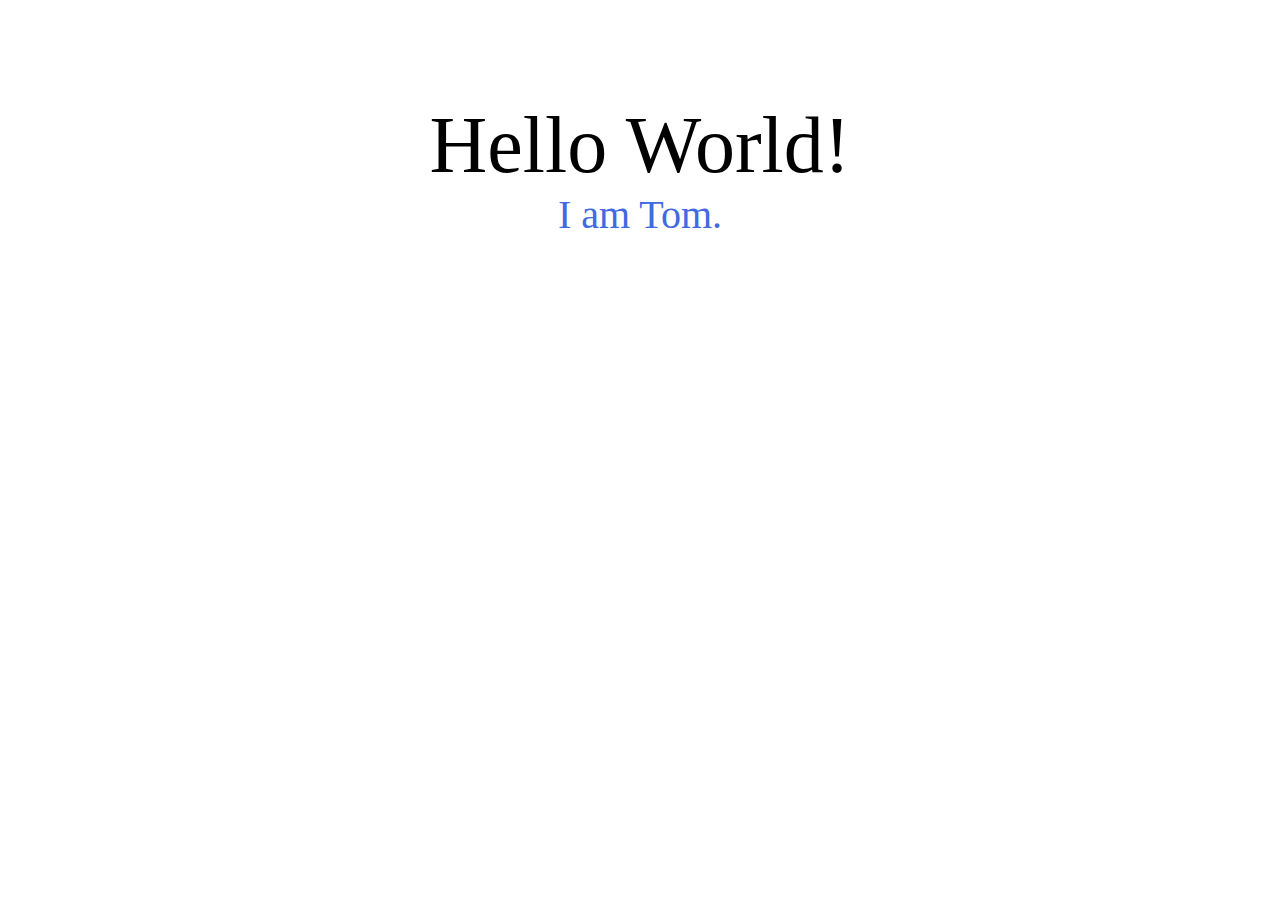
<file: Lesson40/index.html>
<!DOCTYPE html>
<html lang="en">
  <head>
    <meta charset="UTF-8" />
    <meta name="viewport" content="width=device-width, initial-scale=1.0" />
    <meta http-equiv="X-UA-Compatible" content="ie=edge" />
    <link type="text/css" rel="stylesheet" href="style.css" />
    <title>First Web</title>
  </head>
  <body>
    <div class="mainText" style="color: #000;">
      Hello World!
    </div>
    <div style="text-align: center; font-size: 40px; color: royalblue;">
      I am Tom.
    </div>
  </body>
</html>
</file>
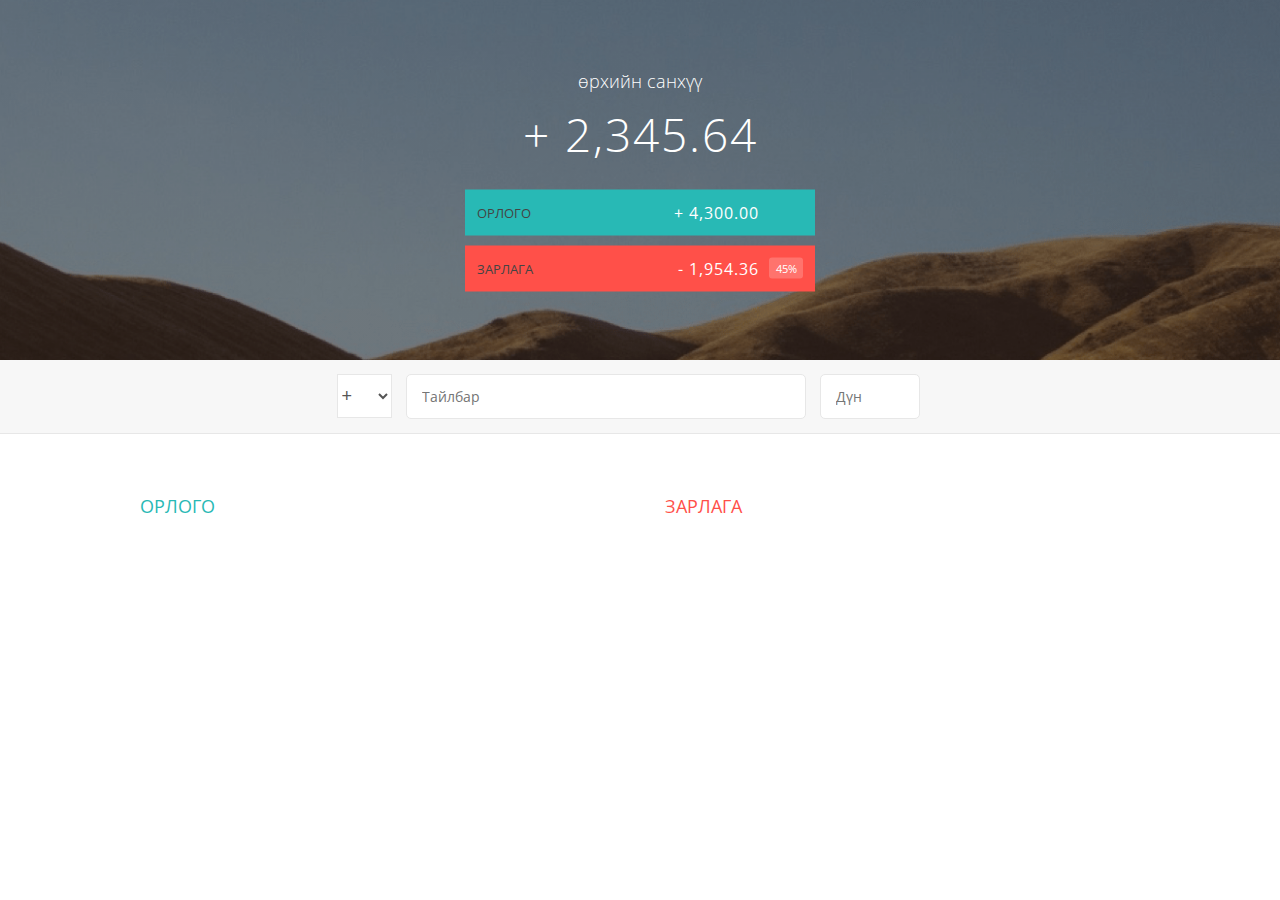
<file: Lesson62/index.html>
<!DOCTYPE html>
<html lang="en">
  <head>
    <meta charset="UTF-8" />
    <link
      href="https://fonts.googleapis.com/css?family=Open+Sans:100,300,400,600"
      rel="stylesheet"
      type="text/css"
    />
    <link
      href="https://code.ionicframework.com/ionicons/2.0.1/css/ionicons.min.css"
      rel="stylesheet"
      type="text/css"
    />
    <link type="text/css" rel="stylesheet" href="style.css" />
    <title>Өрхийн санхүү</title>
  </head>
  <body>
    <div class="top">
      <div class="budget">
        <div class="budget__title">
          <span class="budget__title--month"></span> өрхийн санхүү
        </div>

        <div class="budget__value">+ 2,345.64</div>

        <div class="budget__income clearfix">
          <div class="budget__income--text">Орлого</div>
          <div class="right">
            <div class="budget__income--value">+ 4,300.00</div>
            <div class="budget__income--percentage">&nbsp;</div>
          </div>
        </div>

        <div class="budget__expenses clearfix">
          <div class="budget__expenses--text">Зарлага</div>
          <div class="right clearfix">
            <div class="budget__expenses--value">- 1,954.36</div>
            <div class="budget__expenses--percentage">45%</div>
          </div>
        </div>
      </div>
    </div>

    <div class="bottom">
      <div class="add">
        <div class="add__container">
          <select class="add__type">
            <option value="inc">+</option>
            <option value="exp">-</option>
          </select>
          <input type="text" class="add__description" placeholder="Тайлбар" />
          <input type="number" class="add__value" placeholder="Дүн" />
          <button class="add__btn">
            <i class="ion-ios-checkmark-outline"></i>
          </button>
        </div>
      </div>

      <div class="container clearfix">
        <div class="income">
          <h2 class="icome__title">Орлого</h2>

          <div class="income__list"></div>
        </div>

        <div class="expenses">
          <h2 class="expenses__title">Зарлага</h2>

          <div class="expenses__list"></div>
        </div>
      </div>
    </div>

    <script src="app.js"></script>
  </body>
</html>
</file>
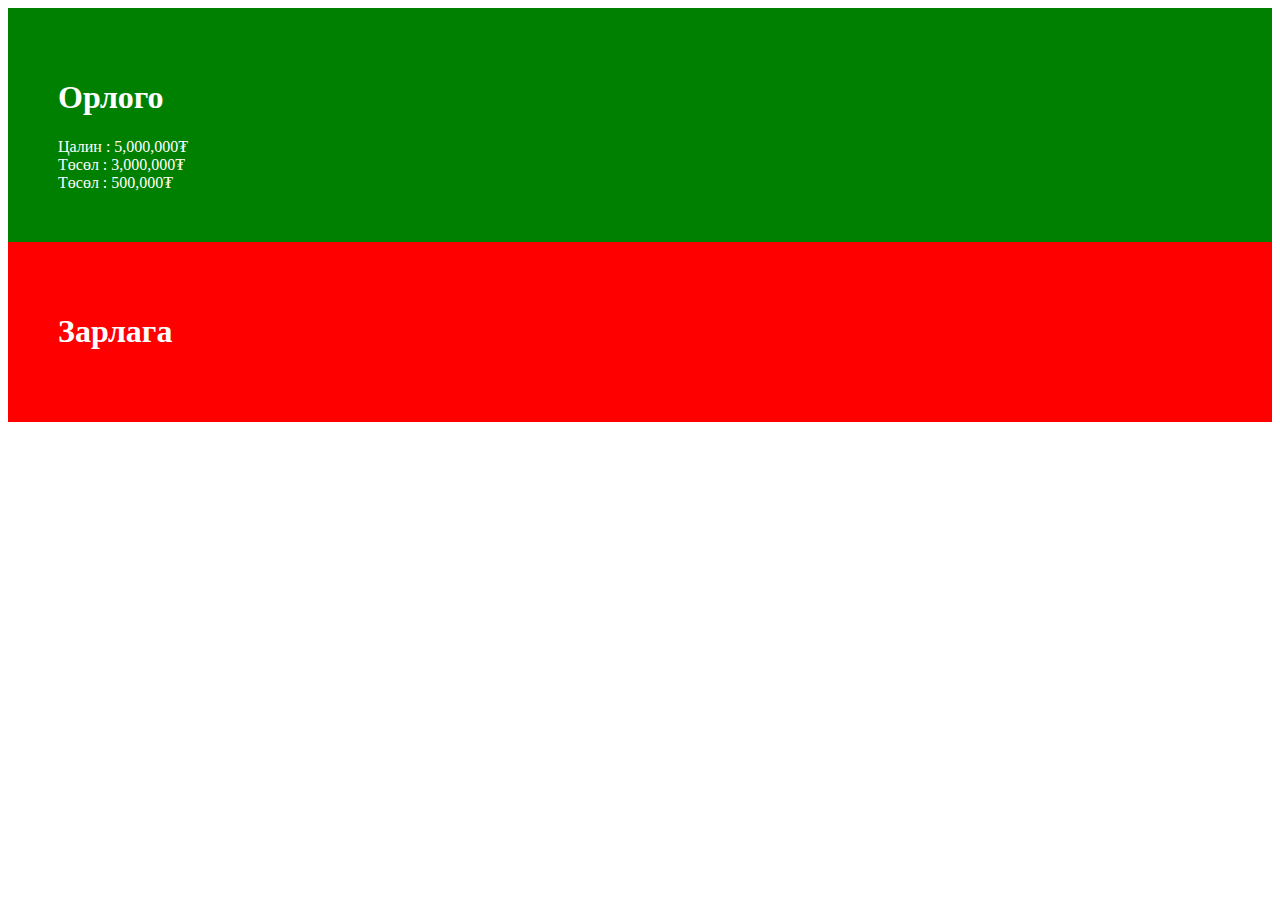
<file: Lesson68/index.html>
<!DOCTYPE html>
<html lang="en">
  <head>
    <meta charset="UTF-8" />
    <meta name="viewport" content="width=device-width, initial-scale=1.0" />
    <meta http-equiv="X-UA-Compatible" content="ie=edge" />
    <title>Document</title>
  </head>
  <body>
    <div
      class="income"
      style="background-color: green; color: white; padding: 50px;"
    >
      <h1>Орлого</h1>
    </div>
    <div
      class="expense"
      style="background-color: red; color: white; padding: 50px;"
    >
      <h1>Зарлага</h1>
    </div>
  </body>
  <script src="app.js"></script>
</html>
</file>
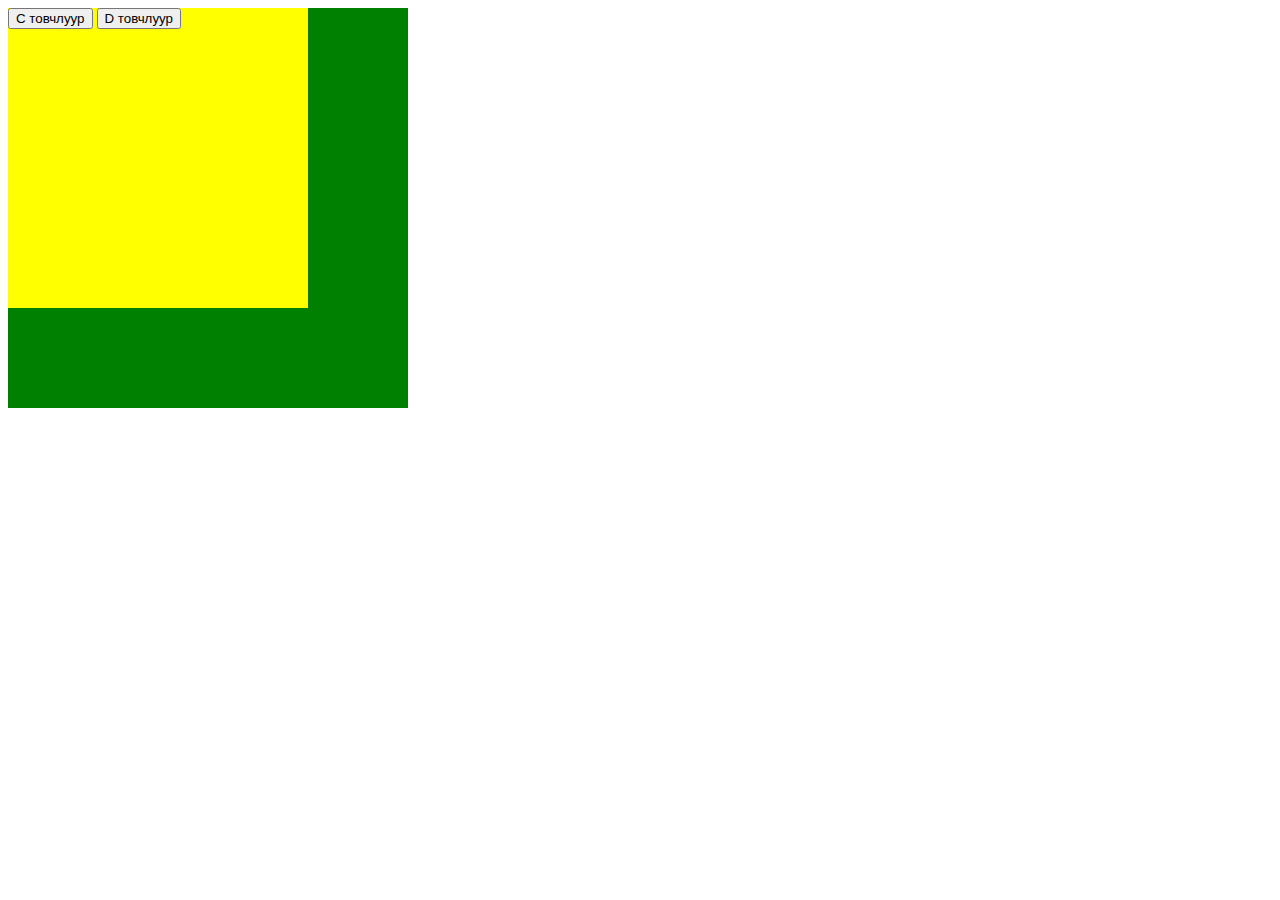
<file: Lesson73/index.html>
<!DOCTYPE html>
<html lang="en">
  <head>
    <meta charset="UTF-8" />
    <meta name="viewport" content="width=device-width, initial-scale=1.0" />
    <title>Document</title>
  </head>
  <body>
    <div id="a" style="width: 400px; height: 400px; background-color: green;">
      <div
        id="b"
        style="width: 300px; height: 300px; background-color: yellow;"
      >
        <button id="c">C товчлуур</button>
        <button id="d">D товчлуур</button>
      </div>
    </div>
  </body>
  <script src="app.js"></script>
</html>
</file>
<file: Lesson40/style.css>
.mainText {
  font-size: 80px;
  margin-top: 100px;
  text-align: center;
}
</file>
<file: Lesson62/style.css>
/**********************************************
*** Ерөнхий дүрмүүд
**********************************************/

* {
  margin: 0;
  padding: 0;
  box-sizing: border-box;
}

.clearfix::after {
  content: "";
  display: table;
  clear: both;
}

body {
  color: #555;
  font-family: Open Sans;
  font-size: 16px;
  position: relative;
  height: 100vh;
  font-weight: 400;
}

.right {
  float: right;
}
.red {
  color: #ff5049 !important;
}
.red-focus:focus {
  border: 1px solid #ff5049 !important;
}

/**********************************************
*** Вэбийн толгой хэсэг
**********************************************/

.top {
  height: 40vh;
  background-image: linear-gradient(rgba(0, 0, 0, 0.35), rgba(0, 0, 0, 0.35)),
    url(back.png);
  background-size: cover;
  background-position: center;
  position: relative;
}

.budget {
  position: absolute;
  width: 350px;
  top: 50%;
  left: 50%;
  transform: translate(-50%, -50%);
  color: #fff;
}

.budget__title {
  font-size: 18px;
  text-align: center;
  margin-bottom: 10px;
  font-weight: 300;
}

.budget__value {
  font-weight: 300;
  font-size: 46px;
  text-align: center;
  margin-bottom: 25px;
  letter-spacing: 2px;
}

.budget__income,
.budget__expenses {
  padding: 12px;
  text-transform: uppercase;
}

.budget__income {
  margin-bottom: 10px;
  background-color: #28b9b5;
}

.budget__expenses {
  background-color: #ff5049;
}

.budget__income--text,
.budget__expenses--text {
  float: left;
  font-size: 13px;
  color: #444;
  margin-top: 2px;
}

.budget__income--value,
.budget__expenses--value {
  letter-spacing: 1px;
  float: left;
}

.budget__income--percentage,
.budget__expenses--percentage {
  float: left;
  width: 34px;
  font-size: 11px;
  padding: 3px 0;
  margin-left: 10px;
}

.budget__expenses--percentage {
  background-color: rgba(255, 255, 255, 0.2);
  text-align: center;
  border-radius: 3px;
}

/**********************************************
*** Вэбийн хөл хэсэг
**********************************************/

/***** Форм *****/
.add {
  padding: 14px;
  border-bottom: 1px solid #e7e7e7;
  background-color: #f7f7f7;
}

.add__container {
  margin: 0 auto;
  text-align: center;
}

.add__type {
  width: 55px;
  border: 1px solid #e7e7e7;
  height: 44px;
  font-size: 18px;
  color: inherit;
  background-color: #fff;
  margin-right: 10px;
  font-weight: 300;
  transition: border 0.3s;
}

.add__description,
.add__value {
  border: 1px solid #e7e7e7;
  background-color: #fff;
  color: inherit;
  font-family: inherit;
  font-size: 14px;
  padding: 12px 15px;
  margin-right: 10px;
  border-radius: 5px;
  transition: border 0.3s;
}

.add__description {
  width: 400px;
}
.add__value {
  width: 100px;
}

.add__btn {
  font-size: 35px;
  background: none;
  border: none;
  color: #28b9b5;
  cursor: pointer;
  display: inline-block;
  vertical-align: middle;
  line-height: 1.1;
  margin-left: 10px;
}

.add__btn:active {
  transform: translateY(2px);
}

.add__type:focus,
.add__description:focus,
.add__value:focus {
  outline: none;
  border: 1px solid #28b9b5;
}

.add__btn:focus {
  outline: none;
}

/***** Агуулагчид *****/
.container {
  width: 1000px;
  margin: 60px auto;
}

.income {
  float: left;
  width: 475px;
  margin-right: 50px;
}

.expenses {
  float: left;
  width: 475px;
}

h2 {
  text-transform: uppercase;
  font-size: 18px;
  font-weight: 400;
  margin-bottom: 15px;
}

.icome__title {
  color: #28b9b5;
}
.expenses__title {
  color: #ff5049;
}

.item {
  padding: 13px;
  border-bottom: 1px solid #e7e7e7;
}

.item:first-child {
  border-top: 1px solid #e7e7e7;
}
.item:nth-child(even) {
  background-color: #f7f7f7;
}

.item__description {
  float: left;
}

.item__value {
  float: left;
  transition: transform 0.3s;
}

.item__percentage {
  float: left;
  margin-left: 20px;
  transition: transform 0.3s;
  font-size: 11px;
  background-color: #ffdad9;
  padding: 3px;
  border-radius: 3px;
  width: 32px;
  text-align: center;
}

.income .item__value,
.income .item__delete--btn {
  color: #28b9b5;
}

.expenses .item__value,
.expenses .item__percentage,
.expenses .item__delete--btn {
  color: #ff5049;
}

.item__delete {
  float: left;
}

.item__delete--btn {
  font-size: 22px;
  background: none;
  border: none;
  cursor: pointer;
  display: inline-block;
  vertical-align: middle;
  line-height: 1;
  display: none;
}

.item__delete--btn:focus {
  outline: none;
}
.item__delete--btn:active {
  transform: translateY(2px);
}

.item:hover .item__delete--btn {
  display: block;
}
.item:hover .item__value {
  transform: translateX(-20px);
}
.item:hover .item__percentage {
  transform: translateX(-20px);
}

.unpaid {
  background-color: #ffdad9 !important;
  cursor: pointer;
  color: #ff5049;
}

.unpaid .item__percentage {
  box-shadow: 0 2px 6px 0 rgba(0, 0, 0, 0.1);
}
.unpaid:hover .item__description {
  font-weight: 900;
}
</file>
